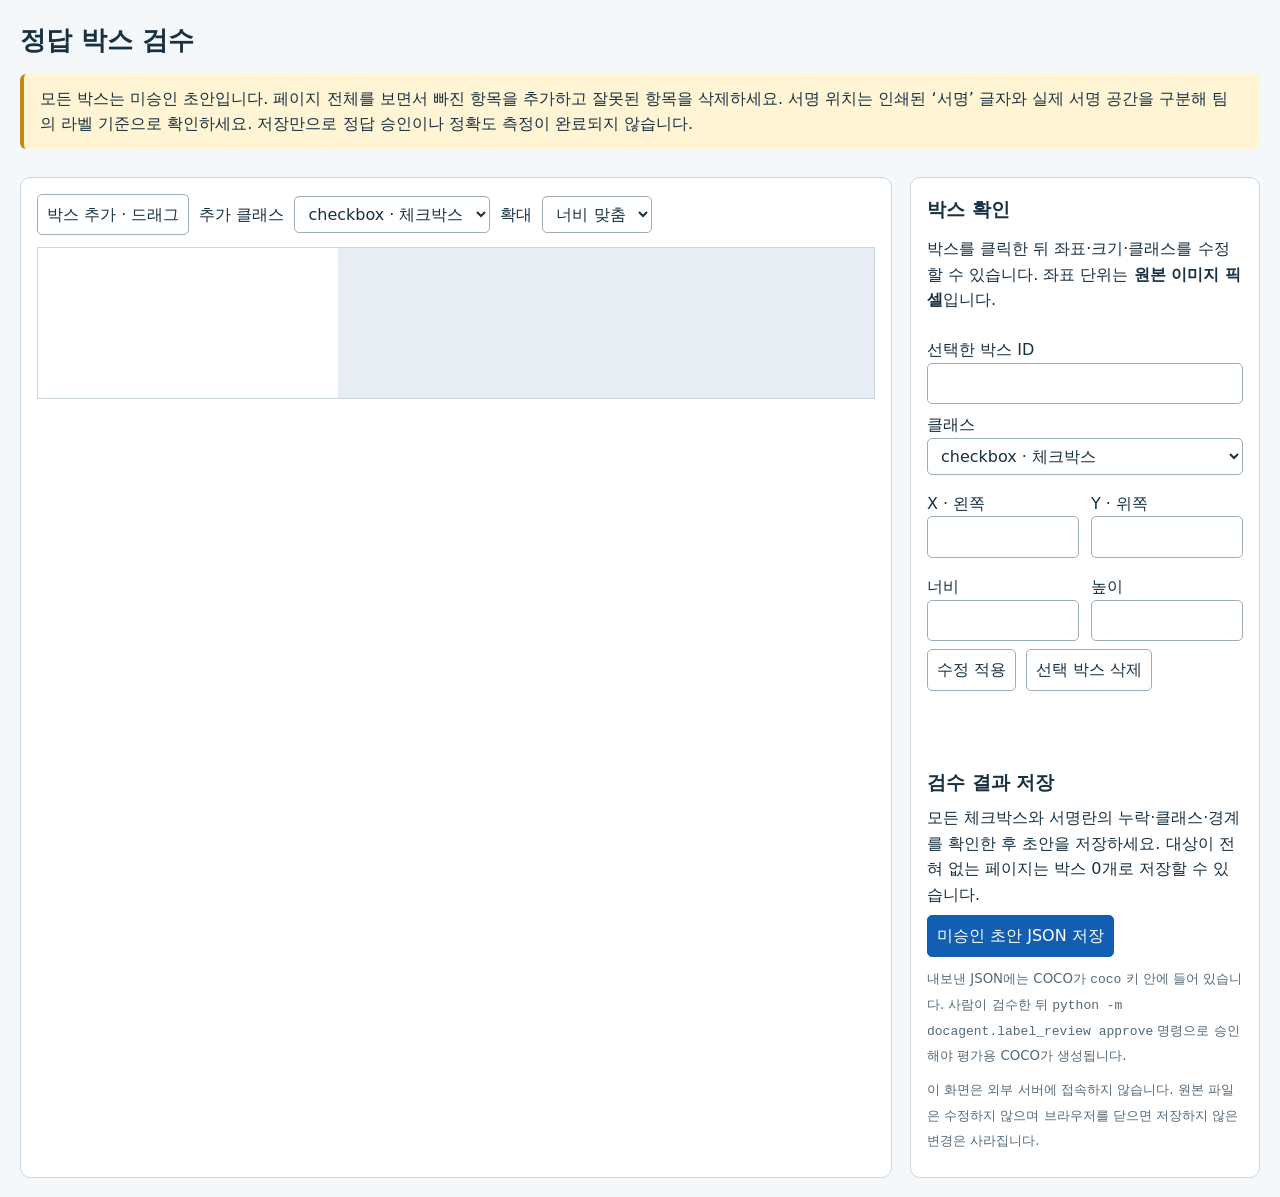
<file: src/docagent/review_assets/labels.html>
<!doctype html>
<html lang="ko">
<meta charset="utf-8">
<meta name="viewport" content="width=device-width,initial-scale=1">
<meta http-equiv="Content-Security-Policy" content="default-src 'none'; img-src data:; style-src 'unsafe-inline'; script-src 'nonce-__SCRIPT_NONCE__'; connect-src 'none'; object-src 'none'; frame-src 'none'; base-uri 'none'; form-action 'none'">
<title>정답 박스 검수 · 미승인 초안</title>
<style>
*{box-sizing:border-box}body{font:16px/1.6 system-ui,sans-serif;margin:0;color:#183142;background:#f5f8fa}
header,main{max-width:1440px;margin:auto;padding:20px}header{padding-bottom:0}h1{font-size:26px;margin:0 0 12px}h2{font-size:19px;margin:0 0 12px}
.notice{border-left:4px solid #c38b0b;background:#fff5d5;padding:12px 16px;border-radius:6px}p{margin:8px 0}
.layout{display:grid;grid-template-columns:minmax(0,1fr) 350px;gap:18px}.panel{background:white;border:1px solid #cad7df;border-radius:10px;padding:16px}
.controls{display:flex;flex-wrap:wrap;align-items:center;gap:10px;margin-bottom:12px}button,select,input{font:inherit;border:1px solid #9daeb9;border-radius:5px;padding:7px 9px;background:white;color:inherit}
button{cursor:pointer}button:disabled{opacity:.45;cursor:default}button.primary{background:#115eb3;color:white;border-color:#115eb3}button[aria-pressed=true]{background:#e0ecff;border-color:#115eb3}
label{display:block;margin:8px 0}label input,label select{width:100%}.grid{display:grid;grid-template-columns:1fr 1fr;gap:0 12px}
#viewport{width:100%;overflow:auto;max-height:80vh;background:#e7edf2;border:1px solid #cad7df}svg{display:block;touch-action:none;max-width:none;background:white}
rect.box{fill:rgba(203,39,47,.08);stroke:#cd272f;stroke-width:3;vector-effect:non-scaling-stroke;cursor:pointer}rect.box.selected{fill:rgba(17,94,179,.14);stroke:#115eb3;stroke-width:4}rect.ghost{fill:rgba(17,94,179,.15);stroke:#115eb3;stroke-dasharray:8 4;stroke-width:3;vector-effect:non-scaling-stroke}
#box-list{max-height:260px;overflow:auto;margin:12px 0;padding:0;list-style:none}#box-list button{width:100%;text-align:left;margin:3px 0;font-size:14px}#status{min-height:48px}small,.muted{color:#536978}.step{margin:16px 0 8px}code{font-size:13px;overflow-wrap:anywhere}input:focus,button:focus,select:focus{outline:3px solid #8dbbff;outline-offset:2px}
@media(max-width:900px){.layout{grid-template-columns:1fr}.panel{min-width:0}#viewport{max-height:65vh}}
</style>
<header>
<h1 id="heading">정답 박스 검수</h1>
<p class="notice">모든 박스는 미승인 초안입니다. 페이지 전체를 보면서 빠진 항목을 추가하고 잘못된 항목을 삭제하세요. 서명 위치는 인쇄된 ‘서명’ 글자와 실제 서명 공간을 구분해 팀의 라벨 기준으로 확인하세요. 저장만으로 정답 승인이나 정확도 측정이 완료되지 않습니다.</p>
<p id="identity" class="muted"></p>
</header>
<main class="layout">
<section class="panel" aria-label="원본과 박스 편집">
<div class="controls">
<button type="button" id="draw" aria-pressed="false">박스 추가 · 드래그</button>
<label for="new-class" style="margin:0">추가 클래스</label>
<select id="new-class"><option value="1">checkbox · 체크박스</option><option value="2">signature · 서명란</option></select>
<label for="zoom" style="margin:0">확대</label>
<select id="zoom"><option value="fit">너비 맞춤</option><option value="0.5">50%</option><option value="1">100%</option><option value="1.5">150%</option><option value="2">200%</option></select>
</div>
<div id="viewport"><svg id="canvas" xmlns="http://www.w3.org/2000/svg" role="img" aria-label="원본 문서 및 편집 가능한 정답 박스"><image id="source"/><g id="boxes"></g><g id="preview"></g></svg></div>
</section>
<aside class="panel">
<h2>박스 확인</h2>
<p>박스를 클릭한 뒤 좌표·크기·클래스를 수정할 수 있습니다. 좌표 단위는 <b>원본 이미지 픽셀</b>입니다.</p>
<p id="count"></p>
<ul id="box-list" aria-label="박스 목록"></ul>
<label>선택한 박스 ID <input id="selected-id" readonly aria-label="선택한 박스 ID"></label>
<label>클래스 <select id="class"><option value="1">checkbox · 체크박스</option><option value="2">signature · 서명란</option></select></label>
<div class="grid">
<label>X · 왼쪽 <input id="x" type="number" min="0" step="0.1"></label>
<label>Y · 위쪽 <input id="y" type="number" min="0" step="0.1"></label>
<label>너비 <input id="width" type="number" min="0.01" step="0.1"></label>
<label>높이 <input id="height" type="number" min="0.01" step="0.1"></label>
</div>
<div class="controls"><button type="button" id="apply">수정 적용</button><button type="button" id="delete">선택 박스 삭제</button></div>
<p id="status" role="status" aria-live="polite"></p>
<h2 class="step">검수 결과 저장</h2>
<p>모든 체크박스와 서명란의 누락·클래스·경계를 확인한 후 초안을 저장하세요. 대상이 전혀 없는 페이지는 박스 0개로 저장할 수 있습니다.</p>
<button type="button" id="save" class="primary">미승인 초안 JSON 저장</button>
<p><small>내보낸 JSON에는 COCO가 <code>coco</code> 키 안에 들어 있습니다. 사람이 검수한 뒤 <code>python -m docagent.label_review approve</code> 명령으로 승인해야 평가용 COCO가 생성됩니다.</small></p>
<p><small>이 화면은 외부 서버에 접속하지 않습니다. 원본 파일은 수정하지 않으며 브라우저를 닫으면 저장하지 않은 변경은 사라집니다.</small></p>
</aside>
</main>
<script type="application/json" id="payload" nonce="__SCRIPT_NONCE__">__LABEL_DATA__</script>
<script nonce="__SCRIPT_NONCE__">
'use strict';
const payload = JSON.parse(document.getElementById('payload').textContent);
const draft = structuredClone(payload.draft);
const image = draft.coco.images[0];
const ns = 'http://www.w3.org/2000/svg';
const byId = id => document.getElementById(id);
const canvas = byId('canvas');
let selected = null;
let drawing = false;
let start = null;
let pointer = null;
const inputs = ['x','y','width','height'];
function status(text) { byId('status').textContent = text; }
function validBox(b) {
  return Array.isArray(b) && b.length === 4 && b.every(Number.isFinite) &&
    b[0] >= 0 && b[1] >= 0 && b[2] > 0 && b[3] > 0 &&
    b[0] + b[2] <= image.width + 0.001 && b[1] + b[3] <= image.height + 0.001;
}
function current() { return draft.coco.annotations.find(a => a.id === selected); }
function pendingEdits() {
  const item = current();
  return item && (Number(byId('class').value) !== item.category_id || inputs.some((id,index) =>
    byId(id).value.trim() === '' || Number(byId(id).value) !== Number(item.bbox[index].toFixed(6))));
}
function selectBox(id) {
  if (pendingEdits()) { status('입력한 좌표·클래스의 수정 적용 버튼을 먼저 눌러 주세요.'); return; }
  selected = id; redraw();
}
function shape(b) {
  const element = document.createElementNS(ns, 'rect');
  for (const [key,value] of Object.entries({x:b[0],y:b[1],width:b[2],height:b[3]})) element.setAttribute(key,String(value));
  return element;
}
function redraw() {
  byId('boxes').replaceChildren();
  byId('box-list').replaceChildren();
  for (const annotation of draft.coco.annotations) {
    const name = annotation.category_id === 1 ? 'checkbox' : 'signature';
    const text = `${annotation.id} · ${name} · ${annotation.bbox.map(n => Number(n.toFixed(1))).join(', ')}`;
    const rect = shape(annotation.bbox);
    rect.setAttribute('class','box' + (annotation.id === selected ? ' selected' : ''));
    rect.dataset.id = String(annotation.id);
    const title = document.createElementNS(ns,'title'); title.textContent = text; rect.append(title);
    byId('boxes').append(rect);
    const row = document.createElement('li');
    const button = document.createElement('button'); button.type = 'button'; button.textContent = text;
    button.setAttribute('aria-pressed',String(annotation.id === selected));
    button.addEventListener('click',() => selectBox(annotation.id));
    row.append(button); byId('box-list').append(row);
  }
  const item = current();
  byId('selected-id').value = item ? String(item.id) : '';
  byId('class').disabled = !item;
  if (item) byId('class').value = String(item.category_id);
  inputs.forEach((id,index) => { byId(id).disabled = !item; byId(id).value = item ? String(Number(item.bbox[index].toFixed(6))) : ''; });
  byId('apply').disabled = !item; byId('delete').disabled = !item;
  byId('count').textContent = `박스 ${draft.coco.annotations.length}개 · 체크박스 ${draft.coco.annotations.filter(a => a.category_id === 1).length}개 · 서명란 ${draft.coco.annotations.filter(a => a.category_id === 2).length}개`;
}
function scale() {
  const mode = byId('zoom').value;
  const width = mode === 'fit' ? byId('viewport').clientWidth : image.width * Number(mode);
  canvas.style.width = `${Math.max(1,width)}px`; canvas.style.height = `${Math.max(1,width) * image.height/image.width}px`;
}
function point(event) {
  const rect = canvas.getBoundingClientRect();
  return [Math.max(0,Math.min(image.width,(event.clientX-rect.left)*image.width/rect.width)),
    Math.max(0,Math.min(image.height,(event.clientY-rect.top)*image.height/rect.height))];
}
function drawn(end) { return [Math.min(start[0],end[0]),Math.min(start[1],end[1]),Math.abs(end[0]-start[0]),Math.abs(end[1]-start[1])]; }
function endDraw() { start = null; pointer = null; byId('preview').replaceChildren(); }
byId('draw').addEventListener('click',() => {
  if (pendingEdits()) { status('입력한 좌표·클래스의 수정 적용 버튼을 먼저 눌러 주세요.'); return; }
  drawing = !drawing; byId('draw').setAttribute('aria-pressed',String(drawing));
  canvas.style.cursor = drawing ? 'crosshair' : 'default'; endDraw();
  status(drawing ? '원본에서 박스의 왼쪽 위부터 오른쪽 아래까지 드래그하세요.' : '박스를 선택하거나 숫자로 수정하세요.');
});
canvas.addEventListener('pointerdown',event => {
  if (event.button !== 0) return;
  if (pendingEdits()) { status('입력한 좌표·클래스의 수정 적용 버튼을 먼저 눌러 주세요.'); return; }
  if (!drawing) {
    const rect = event.target.closest('[data-id]');
    selectBox(rect ? Number(rect.dataset.id) : null); return;
  }
  event.preventDefault(); start = point(event); pointer = event.pointerId; canvas.setPointerCapture(pointer);
});
canvas.addEventListener('pointermove',event => {
  if (!start || pointer !== event.pointerId) return;
  const rect = shape(drawn(point(event))); rect.setAttribute('class','ghost'); byId('preview').replaceChildren(rect);
});
canvas.addEventListener('pointerup',event => {
  if (!start || pointer !== event.pointerId) return;
  const bbox = drawn(point(event));
  if (validBox(bbox)) {
    const id = Math.max(0,...draft.coco.annotations.map(a => a.id)) + 1;
    draft.coco.annotations.push({id,image_id:1,category_id:Number(byId('new-class').value),bbox,area:bbox[2]*bbox[3],iscrowd:0});
    selected = id; status('새 박스를 추가했습니다. 클래스와 경계를 확인하세요.');
  } else status('너비와 높이가 있는 영역을 드래그하세요.');
  endDraw(); redraw();
});
canvas.addEventListener('pointercancel',endDraw);
byId('apply').addEventListener('click',() => {
  const item = current(); if (!item) return;
  const values = inputs.map(id => byId(id).value.trim());
  const bbox = values.map(Number);
  if (values.some(v => v === '') || !validBox(bbox)) { status('이미지 안에 들어가는 유효한 X·Y·너비·높이를 입력하세요.'); return; }
  item.bbox = bbox; item.area = bbox[2]*bbox[3]; item.category_id = Number(byId('class').value);
  delete item.source_reference_id; redraw(); status('박스를 수정했습니다. 저장 전까지 브라우저에만 남아 있습니다.');
});
byId('delete').addEventListener('click',() => {
  draft.coco.annotations = draft.coco.annotations.filter(a => a.id !== selected); selected = null; redraw();
  status('선택한 박스를 삭제했습니다.');
});
byId('save').addEventListener('click',() => {
  if (start) { status('현재 드래그를 먼저 마쳐 주세요.'); return; }
  if (pendingEdits()) {
    status('입력한 좌표·클래스의 수정 적용 버튼을 먼저 눌러 주세요.'); return;
  }
  if (draft.coco.annotations.some(a => !validBox(a.bbox) || ![1,2].includes(a.category_id))) { status('유효하지 않은 박스가 있어 저장하지 않았습니다.'); return; }
  // HTML은 승인 상태를 만들거나 이전 승인을 재사용하지 않는다.
  draft.status = 'draft'; draft.approval = {status:'draft',reviewed_by:'',reviewed_at:'',content_sha256:''};
  const blob = new Blob([JSON.stringify(draft,null,2)+'\n'],{type:'application/json'});
  const url = URL.createObjectURL(blob); const link = document.createElement('a');
  link.href = url; link.download = `${draft.candidate_id}.labels.draft.json`; document.body.append(link); link.click(); link.remove();
  setTimeout(() => URL.revokeObjectURL(url),1000); status('미승인 초안을 저장했습니다. 원본과 전체 박스를 확인한 사람만 별도 승인 명령을 실행하세요.');
});
byId('heading').textContent = draft.title + ' · 정답 박스 검수';
byId('identity').textContent = `${image.width} × ${image.height} 픽셀 · 원본 SHA-256 ${image.file_sha256}`;
canvas.setAttribute('viewBox',`0 0 ${image.width} ${image.height}`);
byId('source').setAttribute('href',payload.image); byId('source').setAttribute('width',String(image.width)); byId('source').setAttribute('height',String(image.height));
byId('zoom').addEventListener('change',scale); window.addEventListener('resize',scale);
document.addEventListener('keydown',event => { if (event.key === 'Escape') { drawing = false; byId('draw').setAttribute('aria-pressed','false'); canvas.style.cursor = 'default'; endDraw(); } });
redraw(); scale();
</script>
</html>
</file>
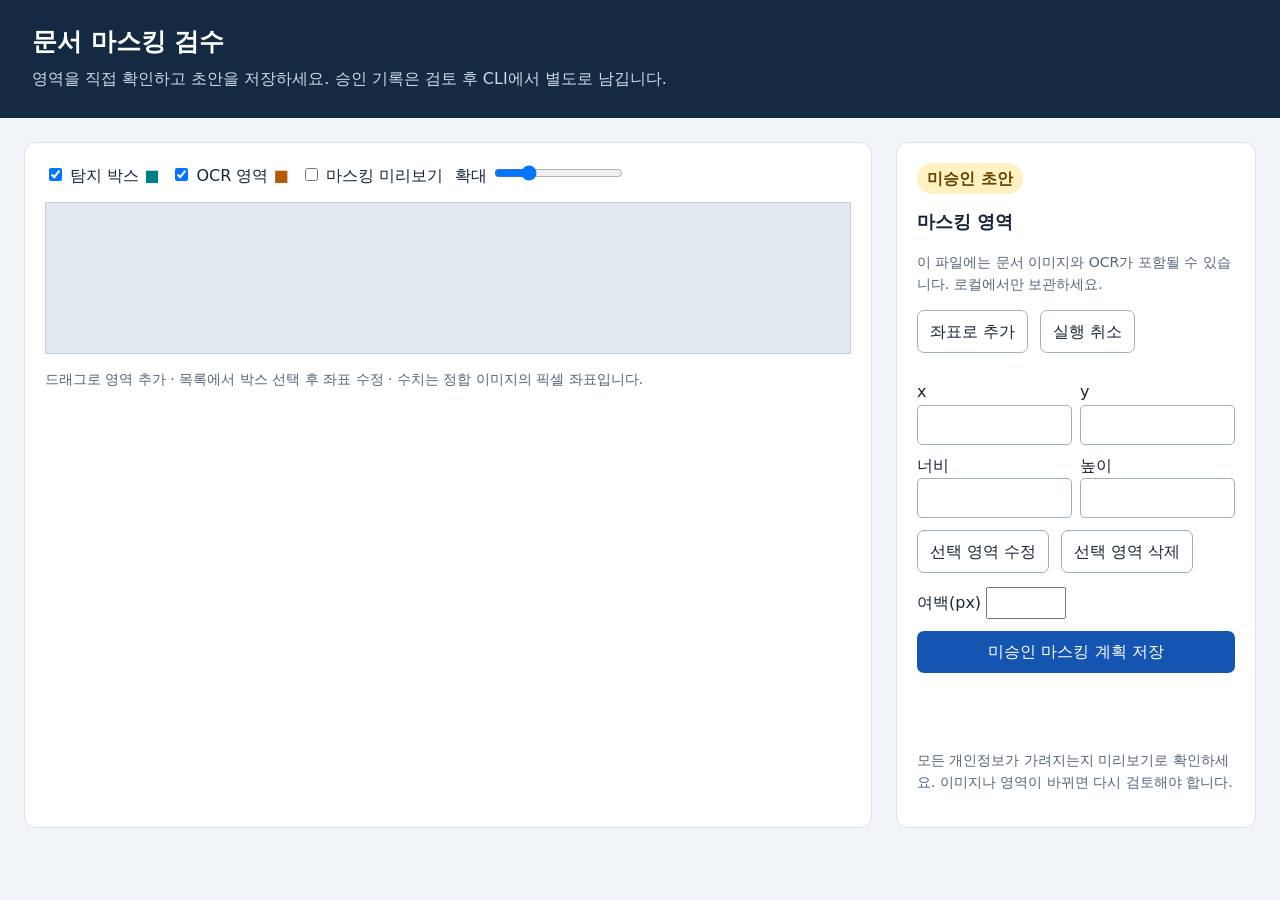
<file: src/docagent/review_assets/review.html>
<!doctype html><html lang="ko"><meta charset="utf-8">
<meta name="viewport" content="width=device-width,initial-scale=1">
<meta http-equiv="Content-Security-Policy" content="default-src 'none'; script-src 'unsafe-inline'; style-src 'unsafe-inline'; img-src data:; connect-src 'none'; base-uri 'none'; form-action 'none'">
<title>문서 마스킹 검수</title>
<style>
*{box-sizing:border-box}body{margin:0;background:#f1f5f9;color:#172538;font:16px/1.6 system-ui,sans-serif}header{padding:22px 32px;background:#142a43;color:white}h1{font-size:25px;margin:0}header p{margin:4px 0;color:#ccdae9}main{display:grid;grid-template-columns:minmax(0,1fr) 360px;gap:24px;padding:24px}.stage,aside{background:white;padding:20px;border:1px solid #dce3eb;border-radius:12px}.viewport{overflow:auto;max-height:75vh;background:#e3e9f0;border:1px solid #c4d0dc}canvas{display:block;touch-action:none;max-width:none;cursor:crosshair}button,input,textarea{font:inherit}button{border:1px solid #9eafc3;background:#fff;border-radius:7px;padding:8px 12px;cursor:pointer;color:#172538}button:focus-visible,input:focus-visible,textarea:focus-visible{outline:3px solid #1764cb;outline-offset:2px}.primary{background:#1555b2;color:white;border:0;width:100%;margin-top:12px}.toolbar{display:flex;gap:12px;align-items:center;flex-wrap:wrap;margin-bottom:14px}.badge{display:inline-block;background:#fff1c2;color:#644300;padding:3px 10px;border-radius:20px;font-weight:600}.hint{font-size:14px;color:#52657b}.box-row{display:flex;justify-content:space-between;gap:4px;border-bottom:1px solid #e2e8f0;padding:8px 0}.selected{background:#e9f2ff}.editor{display:grid;grid-template-columns:1fr 1fr;gap:8px}.editor input{width:100%;border:1px solid #9eafc3;padding:6px;border-radius:5px}#boxes{max-height:220px;overflow:auto;margin:12px 0}#status{min-height:48px;font-size:14px}h2{font-size:18px;margin:14px 0 8px}#hover{white-space:pre-wrap;overflow-wrap:anywhere;max-height:140px;overflow:auto}label{cursor:pointer}@media(max-width:900px){main{grid-template-columns:1fr}header{padding:20px}main{padding:12px}}
</style>
<header><h1>문서 마스킹 검수</h1><p>영역을 직접 확인하고 초안을 저장하세요. 승인 기록은 검토 후 CLI에서 별도로 남깁니다.</p></header>
<main><section class="stage" aria-label="문서 미리보기">
<div class="toolbar"><label><input type="checkbox" id="detections" checked> 탐지 박스 <span style="color:#007e89">■</span></label><label><input type="checkbox" id="ocr" checked> OCR 영역 <span style="color:#b55a00">■</span></label><label><input type="checkbox" id="preview"> 마스킹 미리보기</label><label>확대 <input id="zoom" type="range" min="15" max="100" value="35" aria-label="확대 비율"></label></div>
<div class="viewport"><canvas id="canvas" aria-label="드래그로 마스킹 박스 추가. 좌표 입력으로도 추가할 수 있습니다."></canvas></div>
<p class="hint">드래그로 영역 추가 · 목록에서 박스 선택 후 좌표 수정 · 수치는 정합 이미지의 픽셀 좌표입니다.</p>
<div id="hover" class="hint" aria-live="polite"></div></section>
<aside><span class="badge">미승인 초안</span><h2>마스킹 영역</h2><p class="hint">이 파일에는 문서 이미지와 OCR가 포함될 수 있습니다. 로컬에서만 보관하세요.</p>
<div class="toolbar"><button id="add">좌표로 추가</button><button id="undo">실행 취소</button></div>
<div id="boxes" aria-label="마스킹 박스 목록"></div>
<div class="editor"><label>x <input id="x" type="number" step="1"></label><label>y <input id="y" type="number" step="1"></label><label>너비 <input id="w" type="number" min="1" step="1"></label><label>높이 <input id="h" type="number" min="1" step="1"></label></div>
<div class="toolbar" style="margin-top:12px"><button id="apply">선택 영역 수정</button><button id="remove">선택 영역 삭제</button></div>
<label>여백(px) <input id="padding" type="number" min="0" max="100" step="1" style="width:80px"></label>
<button id="save" class="primary">미승인 마스킹 계획 저장</button><p id="status" role="status"></p>
<p class="hint">모든 개인정보가 가려지는지 미리보기로 확인하세요. 이미지나 영역이 바뀌면 다시 검토해야 합니다.</p></aside></main>
<script id="data" type="application/json">__REVIEW_DATA__</script>
<script>
'use strict';
const data=JSON.parse(document.getElementById('data').textContent), plan=data.plan;
const $=id=>document.getElementById(id), canvas=$('canvas'), ctx=canvas.getContext('2d'), img=new Image();
let selected=-1,start=null,history=[];
const clone=x=>JSON.parse(JSON.stringify(x));
function draft(){plan.approval={status:'draft',reviewed_by:'',reviewed_at:'',content_sha256:''};}
function remember(){history.push({boxes:clone(plan.boxes),padding:plan.padding_px});draft();}
function status(text){$('status').textContent=text;}
function select(index){selected=index;const box=plan.boxes[index]||[0,0,50,50];['x','y','w','h'].forEach((k,i)=>$(k).value=box[i]);render();}
function render(){
 ctx.clearRect(0,0,canvas.width,canvas.height);ctx.drawImage(img,0,0);
 const scale=Number($('zoom').value)/100;canvas.style.width=(canvas.width*scale)+'px';canvas.style.height=(canvas.height*scale)+'px';
 for(const [key,toggle,color] of [['detections','detections','#007e89'],['ocr_words','ocr','#b55a00']])if($(toggle).checked){ctx.strokeStyle=color;ctx.lineWidth=3;for(const item of data.overlays[key])ctx.strokeRect(...item.box);}
 plan.boxes.forEach((b,i)=>{if($('preview').checked){const p=plan.padding_px,x=Math.max(0,Math.floor(b[0])-p),y=Math.max(0,Math.floor(b[1])-p);ctx.fillStyle='#000';ctx.fillRect(x,y,Math.min(canvas.width,Math.ceil(b[0]+b[2])+p)-x,Math.min(canvas.height,Math.ceil(b[1]+b[3])+p)-y);}else{ctx.fillStyle='rgba(211,34,91,.18)';ctx.fillRect(...b);ctx.strokeStyle=i===selected?'#1555b2':'#d3225b';ctx.lineWidth=5;ctx.strokeRect(...b);}});
 $('boxes').replaceChildren();plan.boxes.forEach((b,i)=>{const row=document.createElement('button');row.className='box-row'+(i===selected?' selected':'');row.style.width='100%';row.textContent=`영역 ${i+1}: ${b.map(v=>Math.round(v)).join(', ')}`;row.onclick=()=>select(i);$('boxes').append(row);});
 $('padding').value=plan.padding_px;
}
function valid(b){return b.every(Number.isFinite)&&b[2]>0&&b[3]>0&&b[0]>=0&&b[1]>=0&&b[0]+b[2]<=canvas.width&&b[1]+b[3]<=canvas.height;}
function point(e){const r=canvas.getBoundingClientRect();return [Math.max(0,Math.min(canvas.width,(e.clientX-r.left)*canvas.width/r.width)),Math.max(0,Math.min(canvas.height,(e.clientY-r.top)*canvas.height/r.height))];}
canvas.onpointerdown=e=>{start=point(e);canvas.setPointerCapture(e.pointerId);};
canvas.onpointerup=e=>{if(!start)return;const end=point(e),b=[Math.floor(Math.min(start[0],end[0])),Math.floor(Math.min(start[1],end[1])),Math.floor(Math.abs(end[0]-start[0])),Math.floor(Math.abs(end[1]-start[1]))];start=null;if(!valid(b))return;remember();plan.boxes.push(b);select(plan.boxes.length-1);status('영역이 추가되었습니다. 승인 상태는 초안입니다.');};
canvas.onpointercancel=()=>{start=null;};
canvas.onpointermove=e=>{const [x,y]=point(e);$('hover').textContent=data.overlays.ocr_words.filter(o=>x>=o.box[0]&&y>=o.box[1]&&x<=o.box[0]+o.box[2]&&y<=o.box[1]+o.box[3]).map(o=>o.label).join(' / ');};
$('add').onclick=()=>{const b=['x','y','w','h'].map(k=>Number($(k).value));if(!valid(b)){status('이미지 안의 유효한 좌표를 입력하세요.');return;}remember();plan.boxes.push(b);select(plan.boxes.length-1);};
$('apply').onclick=()=>{const b=['x','y','w','h'].map(k=>Number($(k).value));if(selected<0||!valid(b)){status('영역을 선택하고 유효한 좌표를 입력하세요.');return;}remember();plan.boxes[selected]=b;render();status('수정된 영역은 다시 검토해야 합니다.');};
$('remove').onclick=()=>{if(selected<0)return;remember();plan.boxes.splice(selected,1);select(-1);};
$('undo').onclick=()=>{const state=history.pop();if(!state)return;plan.boxes=state.boxes;plan.padding_px=state.padding;draft();select(-1);};
$('padding').onchange=()=>{const n=Number($('padding').value);if(!Number.isInteger(n)||n<0||n>100){status('여백은 0~100 정수입니다.');render();return;}remember();plan.padding_px=n;render();};
for(const id of ['detections','ocr','preview','zoom'])$(id).oninput=render;
$('save').onclick=()=>{if(!plan.boxes.length){status('마스킹 영역을 먼저 추가하세요.');return;}draft();const url=URL.createObjectURL(new Blob([JSON.stringify(plan,null,2)+'\n'],{type:'application/json'}));const a=document.createElement('a');a.href=url;a.download='mask-plan.draft.json';a.click();setTimeout(()=>URL.revokeObjectURL(url),1000);status('초안을 저장했습니다. 실제 검토 후 mask-approve 명령으로 승인하세요.');};
img.onload=()=>{canvas.width=img.naturalWidth;canvas.height=img.naturalHeight;select(-1);status('이미지를 확인하고 필요한 영역을 지정하세요.');};img.src=data.image;
</script></html>
</file>
